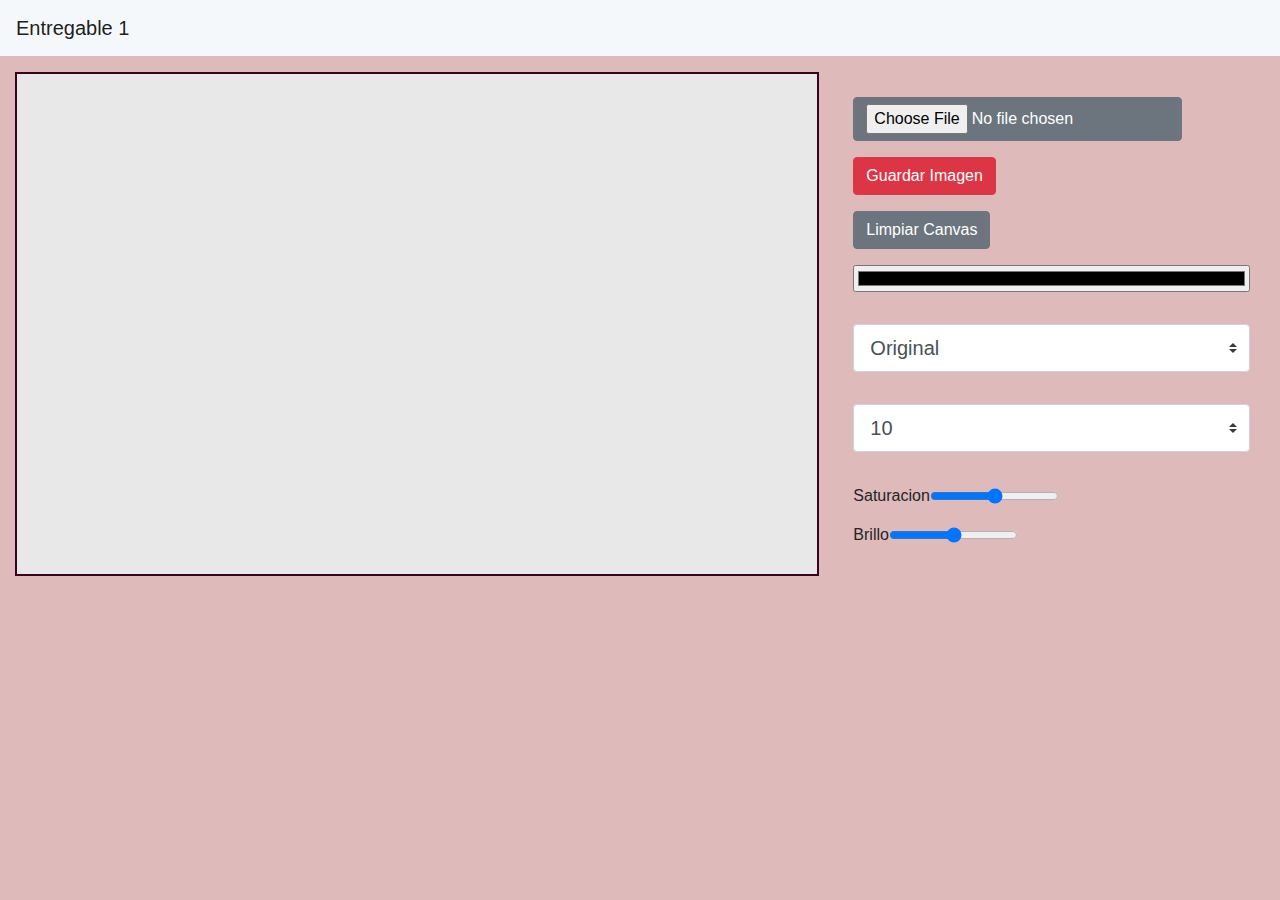
<file: TP1/index.html>
<!DOCTYPE html5>
<html lang="en">
<head>
    <meta charset="UTF-8">
    <meta name="viewport" content="width=device-width, initial-scale=1.0">
    <meta http-equiv="X-UA-Compatible" content="ie=edge">
    <title>Entregable 1</title>
    <link rel="stylesheet" href="https://stackpath.bootstrapcdn.com/bootstrap/4.5.2/css/bootstrap.min.css" integrity="sha384-JcKb8q3iqJ61gNV9KGb8thSsNjpSL0n8PARn9HuZOnIxN0hoP+VmmDGMN5t9UJ0Z" crossorigin="anonymous">
    <link rel="stylesheet" href="estilo.css">
</head>
<body>
    <nav class="navbar navbar-light" style="background-color: #f5f8fa;">
        <span class="navbar-brand mb-0 h1">Entregable 1</span>
    </nav>
    <div class="container-fluid">
        <div class="row">
            <div class="col-8">
                <canvas class = "canvas" id="myCanvas" width="500" height="500"></canvas>
                </canvas>
           </div>
    <div class="col-4 container-tools">
    <input class="row btn btn-secondary" id="input" type="file">
    <div class="row"> 
        <button class="btn btn-danger" id="btnGuardar" type="button">Guardar Imagen</button>
    </div>
   <div class="row"> 
    <button class="btn btn-secondary" id="btnLimpiar" type="button">Limpiar Canvas</button>
    </div>
    <input class="row input-group mb-3" id="inputColores" type="color">
    <select  class="row browser-default custom-select custom-select-lg mb-3" id="selectFiltro">
        <option selected value="original">Original</option>
        <option value="negativo">Negativo</option>
        <option value="escalaGrises">Grises</option>
        <option value="sepia">Sepia</option>
        <option value="binario">Binario</option>
        <option value="blur">Blur</option>
        </select>
        
    <select class="row browser-default custom-select custom-select-lg mb-3" id="selectPincel">
        <option value="8">8</option>
        <option selected value="10">10</option>
        <option value="12">12</option>
        <option value="14">14</option>
        <option value="16">16</option>
      </select>
      <div class="row">
      <span class="label label-default">Saturacion</span>
      <input type="range"  id="saturacion" min="0" max="255" value="128">
    </div>
      <div class="row">
      <span class="label label-default">Brillo</span>
      <input type="range"  id="brillo" min="0" max="255" value="128">
    </div>
</div>
</body>
<script src="https://code.jquery.com/jquery-3.5.1.slim.min.js" integrity="sha384-DfXdz2htPH0lsSSs5nCTpuj/zy4C+OGpamoFVy38MVBnE+IbbVYUew+OrCXaRkfj" crossorigin="anonymous"></script>
<script src="https://cdn.jsdelivr.net/npm/popper.js@1.16.1/dist/umd/popper.min.js" integrity="sha384-9/reFTGAW83EW2RDu2S0VKaIzap3H66lZH81PoYlFhbGU+6BZp6G7niu735Sk7lN" crossorigin="anonymous"></script>
<script src="https://stackpath.bootstrapcdn.com/bootstrap/4.5.2/js/bootstrap.min.js" integrity="sha384-B4gt1jrGC7Jh4AgTPSdUtOBvfO8shuf57BaghqFfPlYxofvL8/KUEfYiJOMMV+rV" crossorigin="anonymous"></script>
    <script src="javascript/controlImagen.js"></script>
    <script	src="javascript/controlDibujar.js">  </script>
    <script src="javascript/filtrosComplejos.js"></script>
    <script src="javascript/filtrosSimples.js"></script>
</html>
</file>
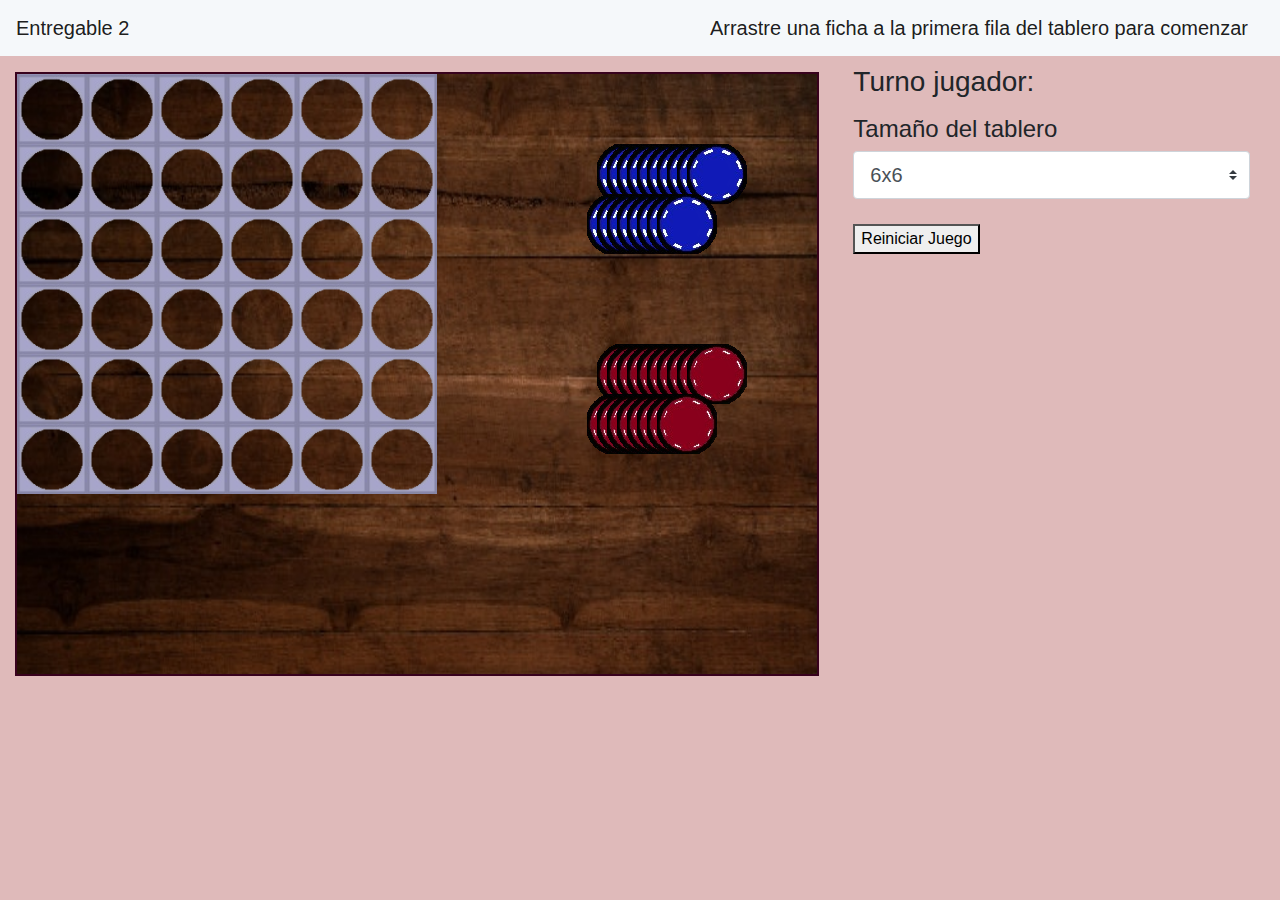
<file: TP2/index.html>
<!DOCTYPE html5>
<html lang="en">
<head>
    <meta charset="UTF-8">
    <meta name="viewport" content="width=device-width, initial-scale=1.0">
    <meta http-equiv="X-UA-Compatible" content="ie=edge">
    <title>Entregable 2</title>
    <link rel="stylesheet" href="https://stackpath.bootstrapcdn.com/bootstrap/4.5.2/css/bootstrap.min.css" integrity="sha384-JcKb8q3iqJ61gNV9KGb8thSsNjpSL0n8PARn9HuZOnIxN0hoP+VmmDGMN5t9UJ0Z" crossorigin="anonymous">
    <link rel="stylesheet" href="estilo.css">
</head>
<body>
    <nav class="navbar navbar-light" style="background-color: #f5f8fa;">
        <span class="navbar-brand mb-0 h1">Entregable 2</span>
        <span class="navbar-brand mb-0 h2">Arrastre una ficha a la primera fila del tablero para comenzar</span>
      
    </nav>
    <div class="container-fluid">
        <div class="row">
            <div class="col-8">
                <canvas class = "canvas" id="myCanvas" width="800" height="600"></canvas>
                </canvas>
           </div>
           <div class="col-4">
            <div class="row">
              <h3 class="container-tools" id="jugador">Turno jugador: </h3>
            </div>
              <div class="row">
              <h4 class="container-tools">Tamaño del tablero</h4>
            </div>
              <select class="row browser-default custom-select custom-select-lg mb-3" id="dimensionTablero">
                <option value="4">4x4</option>
                <option selected value="6">6x6</option>
                <option value="8">8x8</option>
              </select>
              <div class="row">
                <button class="container-tools" id="reiniciar">Reiniciar Juego</button>
                 </div>
           </div>

    </div>
    <img id="relleno" class="d-none" src="imagenes/relleno.png">
    <img id="fichaAzul" class="d-none" src="imagenes/fichaAzul.png">
    <img id="fichaRoja" class="d-none" src="imagenes/fichaRoja.png">
    <img id="fondo" class="d-none" src="imagenes/fondo.jpg">
</body>
<script src="https://code.jquery.com/jquery-3.5.1.slim.min.js" integrity="sha384-DfXdz2htPH0lsSSs5nCTpuj/zy4C+OGpamoFVy38MVBnE+IbbVYUew+OrCXaRkfj" crossorigin="anonymous"></script>
<script src="https://cdn.jsdelivr.net/npm/popper.js@1.16.1/dist/umd/popper.min.js" integrity="sha384-9/reFTGAW83EW2RDu2S0VKaIzap3H66lZH81PoYlFhbGU+6BZp6G7niu735Sk7lN" crossorigin="anonymous"></script>
<script src="https://stackpath.bootstrapcdn.com/bootstrap/4.5.2/js/bootstrap.min.js" integrity="sha384-B4gt1jrGC7Jh4AgTPSdUtOBvfO8shuf57BaghqFfPlYxofvL8/KUEfYiJOMMV+rV" crossorigin="anonymous"></script>
<script src="Ficha.js"></script>
<script src="Tablero.js"></script>
<script src="main.js"></script>

</html>
</file>
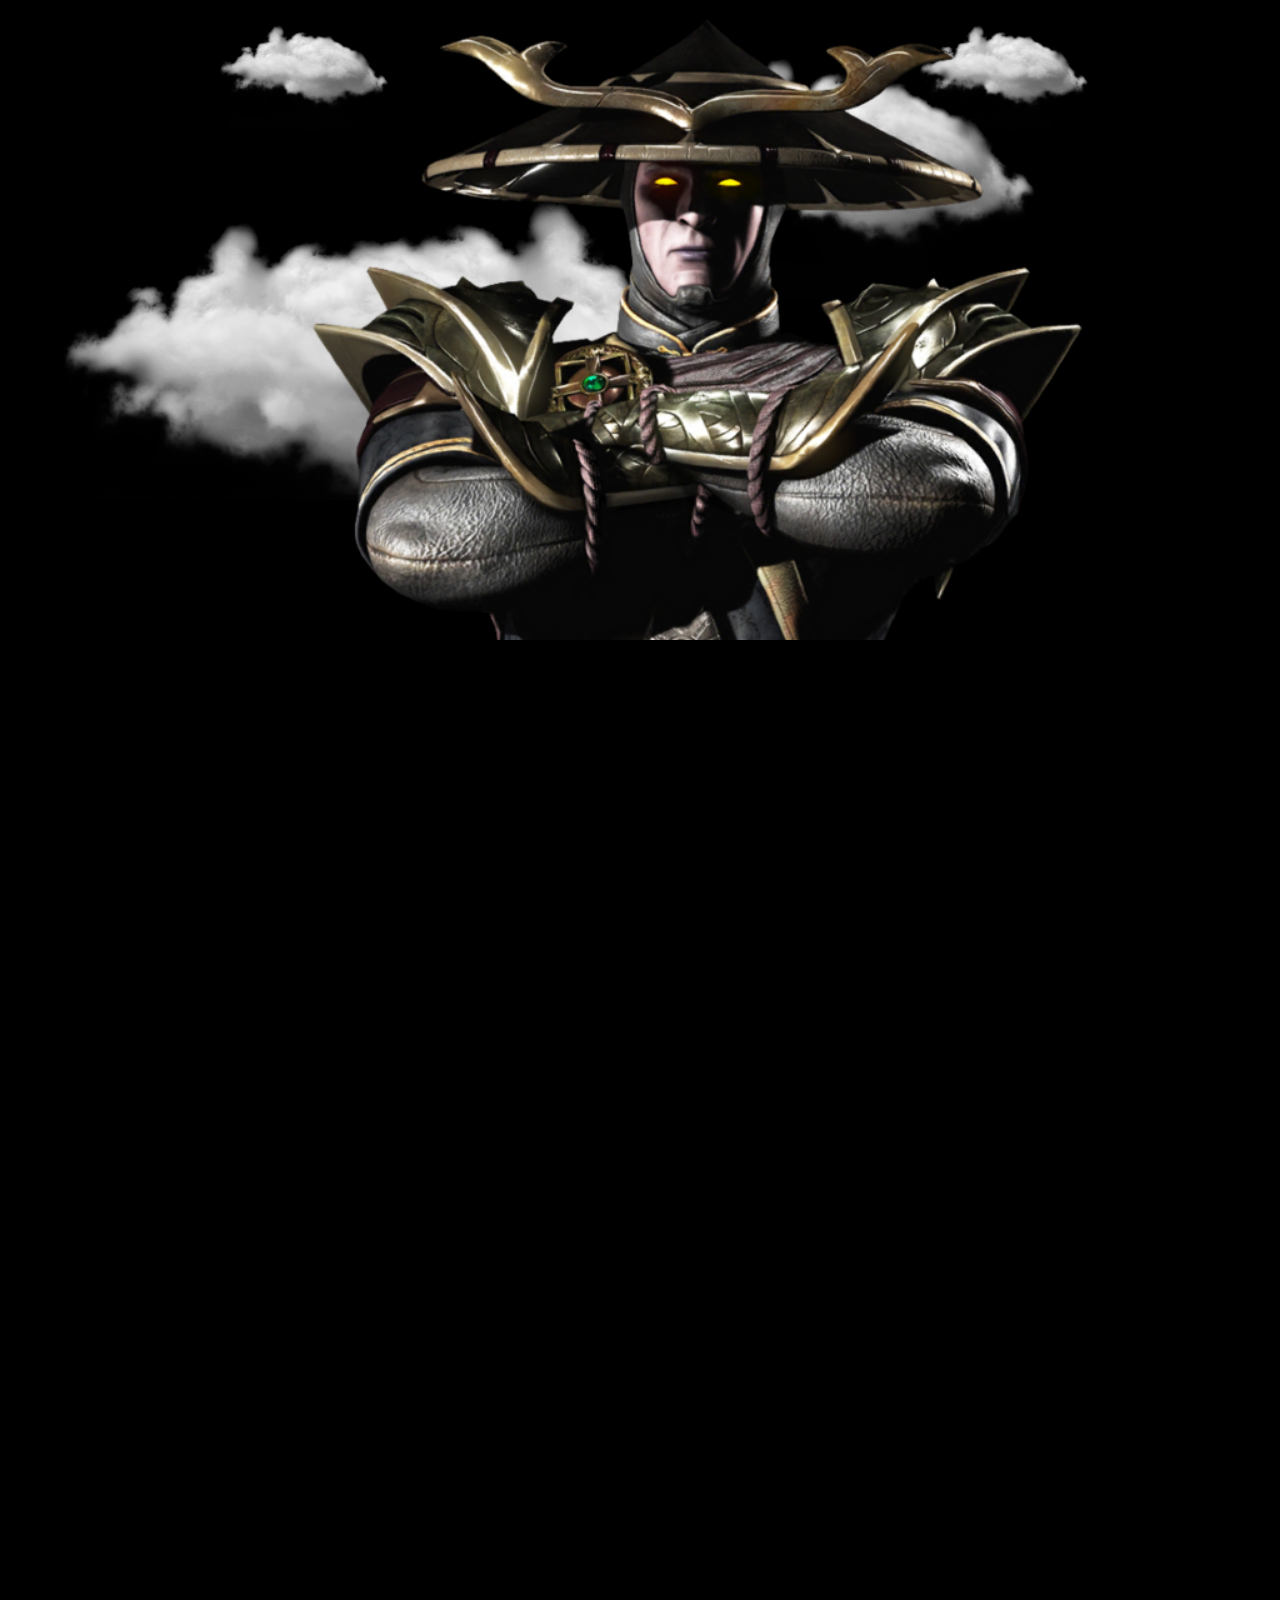
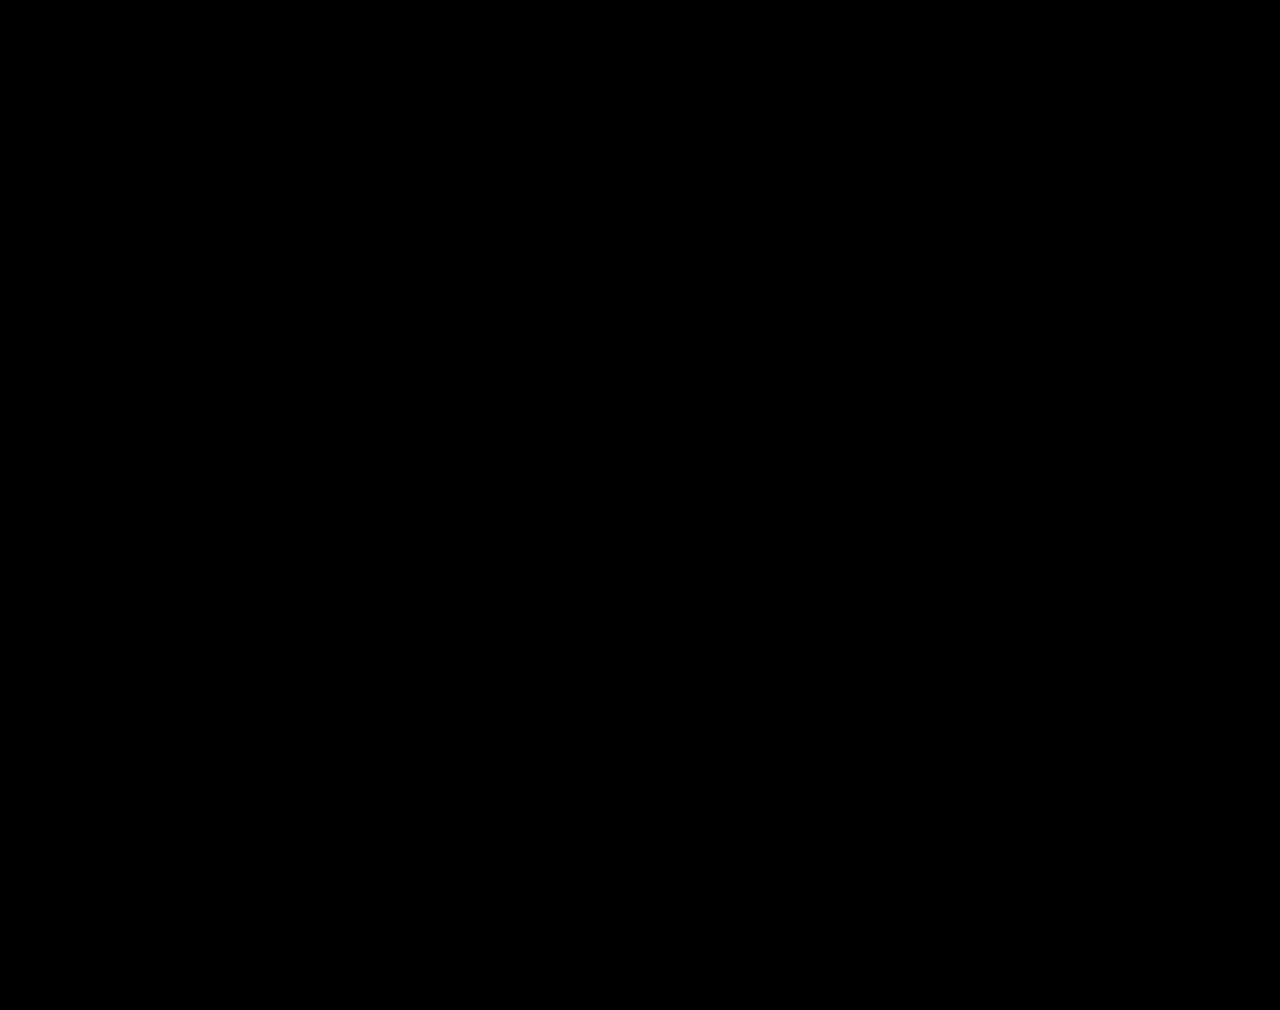
<file: TP3/index.html>
<!DOCTYPE html>
<html lang="en">
<head>
    <meta charset="UTF-8">
    <meta name="viewport" content="width=device-width, initial-scale=1.0">
    <link rel="stylesheet" href="estilo.css">
    
    <title>Entregable3</title>
</head>
<body>
  <section class="parallax">
    <div class="raiden"></div>
    <div class="nube1"></div>
    <div class="nube2"></div>
    <div class="nube3"></div>
    <div class="nube4"></div>
</div>
</section>

  <div class="pagina hidden">
  <header>
        <div class="menuHamburguesa">
        <input class="inputHamburguesa" type="checkbox" id="menu">
        <label class="labelHamburguesa" for="menu"> ☰ </label>
        <ul class="ulHamburguesa">
          <li class="liHamburguesa"><a href="index.html">HOME</a></li>
          <li class="liHamburguesa"><a href="eventos.html">EVENTOS</a></li>
          <li class="liHamburguesa"><a href="comentarios.html">COMENTARIOS</a></li>
          <li class="liHamburguesa"><a href="https://www.mortalkombat.com/">JUEGO</a></li>
          <li class="liHamburguesa"><a href="">TWITTER</a></li>
          <li class="liHamburguesa"><a href="">FACEBOOK</a></li>
          <li class="liHamburguesa"><a href="">YOUTUBE</a></li>
          <li class="liHamburguesa"><a href="">CONTACTO</a></li>     
        </ul>
  </header>

  <section class="carousel">
    <div class="mySlides fade">
      <img class="imagenEscena" src="imagenes/escena1.jpg">
    </div>
  
    <div class="mySlides fade">
      <img class="imagenEscena" src="imagenes/escena2.jpg">
    </div>
  
    <div class="mySlides fade">
      <img class="imagenEscena" src="imagenes/escena3.jpg">
    </div>
  
    <a class="prev-carousel" onclick="plusSlides(-1)">&#10094;</a>
    <a class="next-carousel" onclick="plusSlides(1)">&#10095;</a>
  </section>
  

<section class="personajes">
  <div class="flip cards">
    <div class="flip-1"></div>
    <img src="imagenes/Liu-Kang.jpg" class="flip-2">
  </div>
  <div class="flip cards">
    <div class="flip-1"></div>
    <img src="imagenes/Johnny-Cage.jpg" class="flip-2">
  </div>
  <div class="flip cards">
    <div class="flip-1"></div>
    <img src="imagenes/Rayden.jpg" class="flip-2">
    </div>
    <div class="flip cards">
      <div class="flip-1"></div>
      <img src="imagenes/Scorpion.jpg" class="flip-2">
      </div>
      <div class="flip cards">
        <div class="flip-1"></div>
        <img src="imagenes/Shang-Tsung.jpg" class="flip-2">
        </div>
        <div class="flip cards">
          <div class="flip-1"></div>
          <img src="imagenes/Sub-Zero.jpg" class="flip-2">
          </div>
         
</section>
 
<div class="subZeroMove"></div>
<div class="scorpionMove hidden"></div>



</div>
</body>
<script src="https://code.jquery.com/jquery-3.5.1.slim.min.js" integrity="sha384-DfXdz2htPH0lsSSs5nCTpuj/zy4C+OGpamoFVy38MVBnE+IbbVYUew+OrCXaRkfj" crossorigin="anonymous"></script>
<script src="https://cdn.jsdelivr.net/npm/popper.js@1.16.1/dist/umd/popper.min.js" integrity="sha384-9/reFTGAW83EW2RDu2S0VKaIzap3H66lZH81PoYlFhbGU+6BZp6G7niu735Sk7lN" crossorigin="anonymous"></script>
<script src="https://stackpath.bootstrapcdn.com/bootstrap/4.5.2/js/bootstrap.min.js" integrity="sha384-B4gt1jrGC7Jh4AgTPSdUtOBvfO8shuf57BaghqFfPlYxofvL8/KUEfYiJOMMV+rV" crossorigin="anonymous"></script>
<script src="javascript.js"></script>
<script src="js/countdown.js"></script>
<script src="js/carousel.js"></script>
</html>
</file>
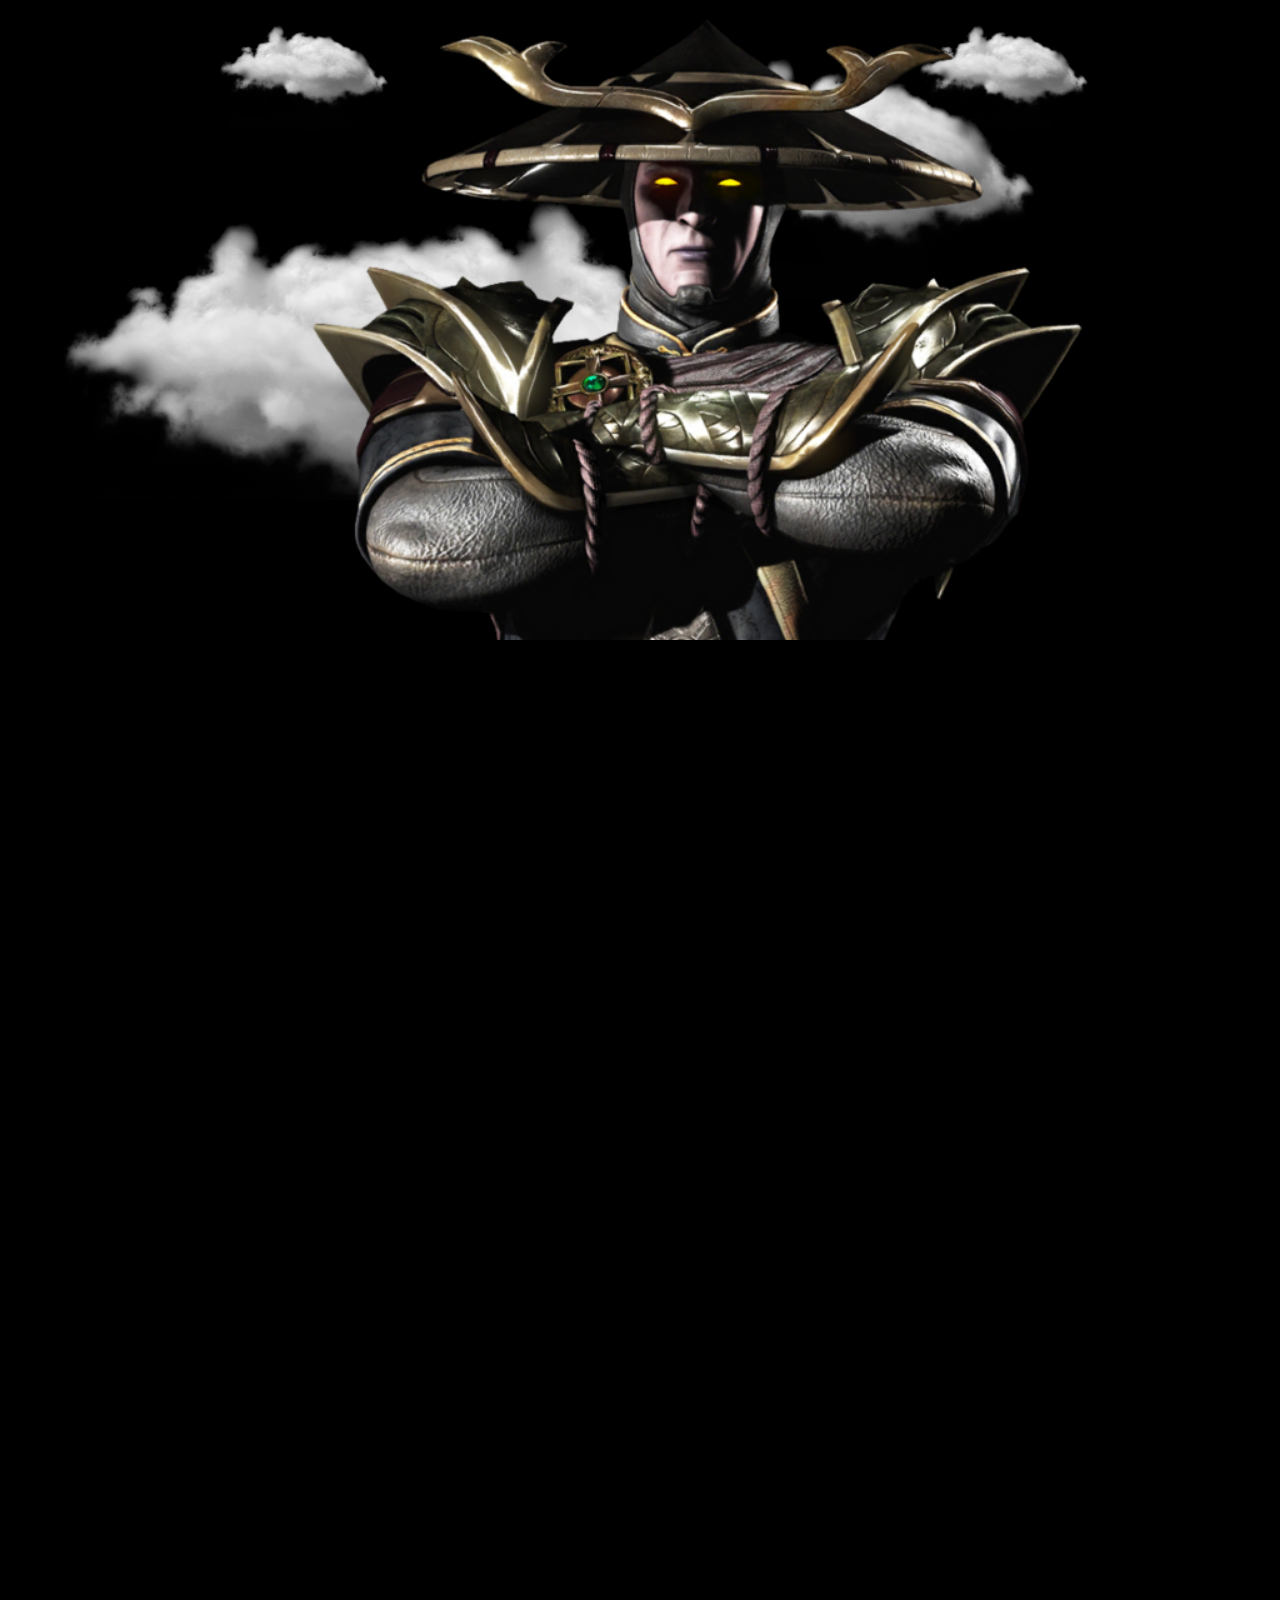
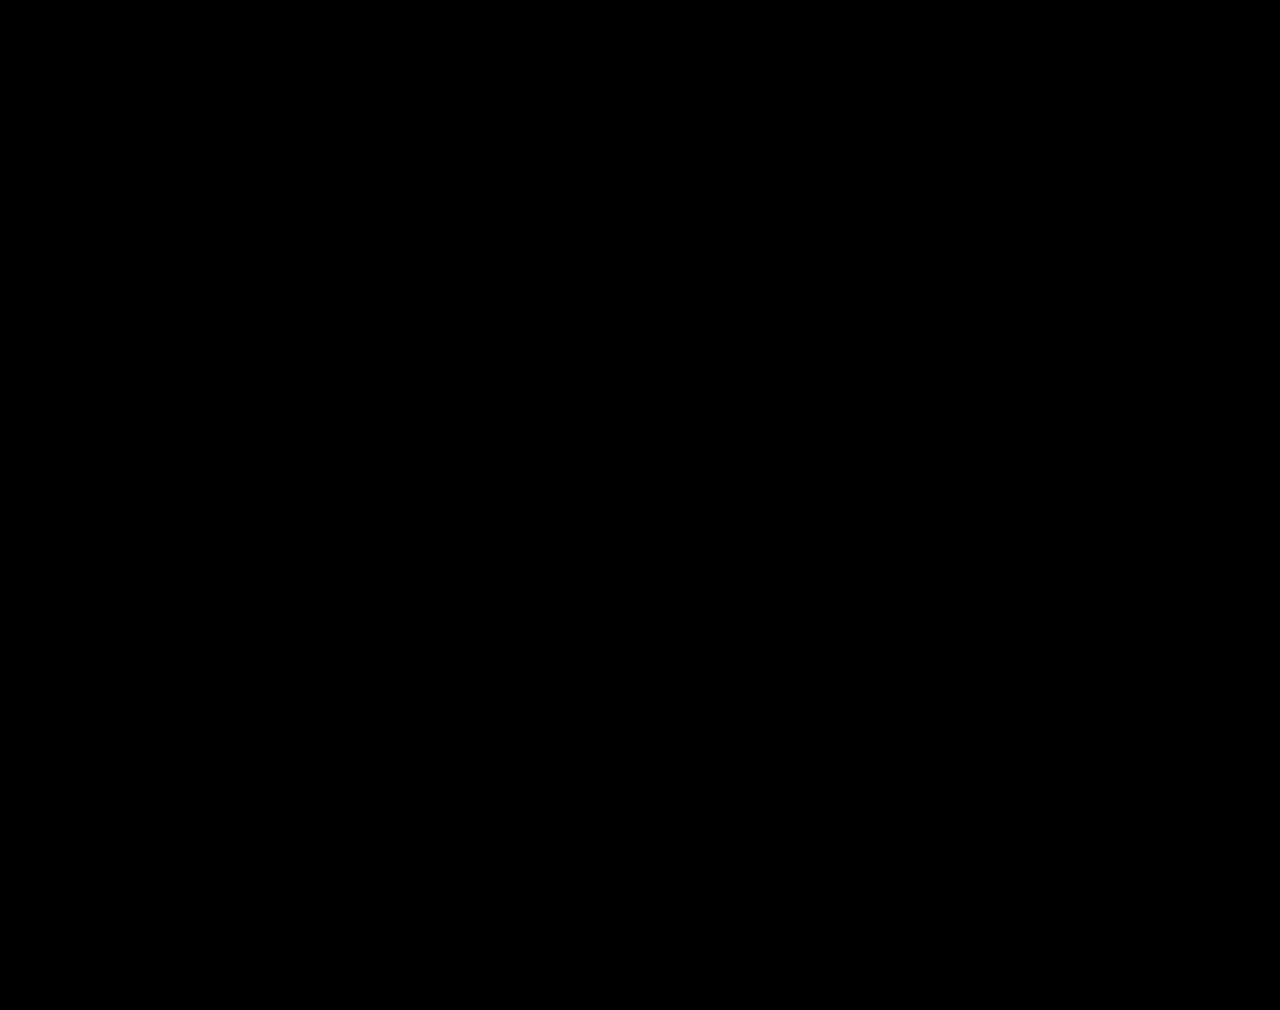
<file: TP3/eventos.html>
<!DOCTYPE html>
<html lang="en">
<head>
    <meta charset="UTF-8">
    <meta name="viewport" content="width=device-width, initial-scale=1.0">
    <link rel="stylesheet" href="estilo.css">

    <title>Entregable3</title>
</head>
<body>

    <section class="parallax">
        <div class="raiden"></div>
        <div class="nube1"></div>
        <div class="nube2"></div>
        <div class="nube3"></div>
        <div class="nube4"></div>
    </div>
    </section>

    <div class="pagina hidden">
        <h2 class="titulo-eventos">CALENDARIO DE EVENTOS</h2>
    <header>
            <div class="menuHamburguesa">
            <input class="inputHamburguesa" type="checkbox" id="menu">
            <label class="labelHamburguesa" for="menu"> ☰ </label>
            <ul class="ulHamburguesa">
                <li class="liHamburguesa"><a href="index.html">HOME</a></li>
                <li class="liHamburguesa"><a href="eventos.html">EVENTOS</a></li>
                <li class="liHamburguesa"><a href="comentarios.html">COMENTARIOS</a></li>
                <li class="liHamburguesa"><a href="https://www.mortalkombat.com/">JUEGO</a></li>
                <li class="liHamburguesa"><a href="">TWITTER</a></li>
                <li class="liHamburguesa"><a href="">FACEBOOK</a></li>
                <li class="liHamburguesa"><a href="">YOUTUBE</a></li>
                <li class="liHamburguesa"><a href="">CONTACTO</a></li>            
            </ul>
      </header>
    <section class="acordeon-container">
    <button class="acordeon">Conferencia de prensa</button>
    <div class="panel">
      <img class="imagenAcordeon" src="imagenes/conferencia.jpg">
      <p>Maecenas ut leo augue. Vestibulum convallis lobortis libero a convallis.</p>
    </div>
    
    <button class="acordeon">Anuncios</button>
    <div class="panel">
        <img class="imagenAcordeon" src="imagenes/anuncios.jpg">
      <p>Donec maximus, ante non posuere pellentesque, augue orci pellentesque purus, vel feugiat erat lectus id ligula. Duis blandit vitae nunc id pellentesque.</p>
    </div>
    
    <button class="acordeon">Charlas</button>
    <div class="panel">
        <img class="imagenAcordeon" src="imagenes/charlas.jpg">
      <p>Nullam laoreet faucibus suscipit. In diam leo, consectetur a aliquam a, viverra sed est. Curabitur placerat, augue sed congue blandit, justo enim vestibulum velit, eget pellentesque sem eros eget nisi</p>
    </div>
    <button class="acordeon">Autografos</button>
    <div class="panel">
      <img class="imagenAcordeon" src="imagenes/autografos.jpg">
      <p>Lorem ipsum dolor sit amet, consectetur adipiscing elit. Donec ac dapibus nunc. Suspendisse sodales urna at turpis venenatis congue. Fusce ut odio quam. Donec ac ligula elit.</p>
    </div>
</section>
</div>
</body>
<script src="https://code.jquery.com/jquery-3.5.1.slim.min.js" integrity="sha384-DfXdz2htPH0lsSSs5nCTpuj/zy4C+OGpamoFVy38MVBnE+IbbVYUew+OrCXaRkfj" crossorigin="anonymous"></script>
<script src="https://cdn.jsdelivr.net/npm/popper.js@1.16.1/dist/umd/popper.min.js" integrity="sha384-9/reFTGAW83EW2RDu2S0VKaIzap3H66lZH81PoYlFhbGU+6BZp6G7niu735Sk7lN" crossorigin="anonymous"></script>
<script src="https://stackpath.bootstrapcdn.com/bootstrap/4.5.2/js/bootstrap.min.js" integrity="sha384-B4gt1jrGC7Jh4AgTPSdUtOBvfO8shuf57BaghqFfPlYxofvL8/KUEfYiJOMMV+rV" crossorigin="anonymous"></script>
<script src="javascript.js"></script>
</html>
</file>
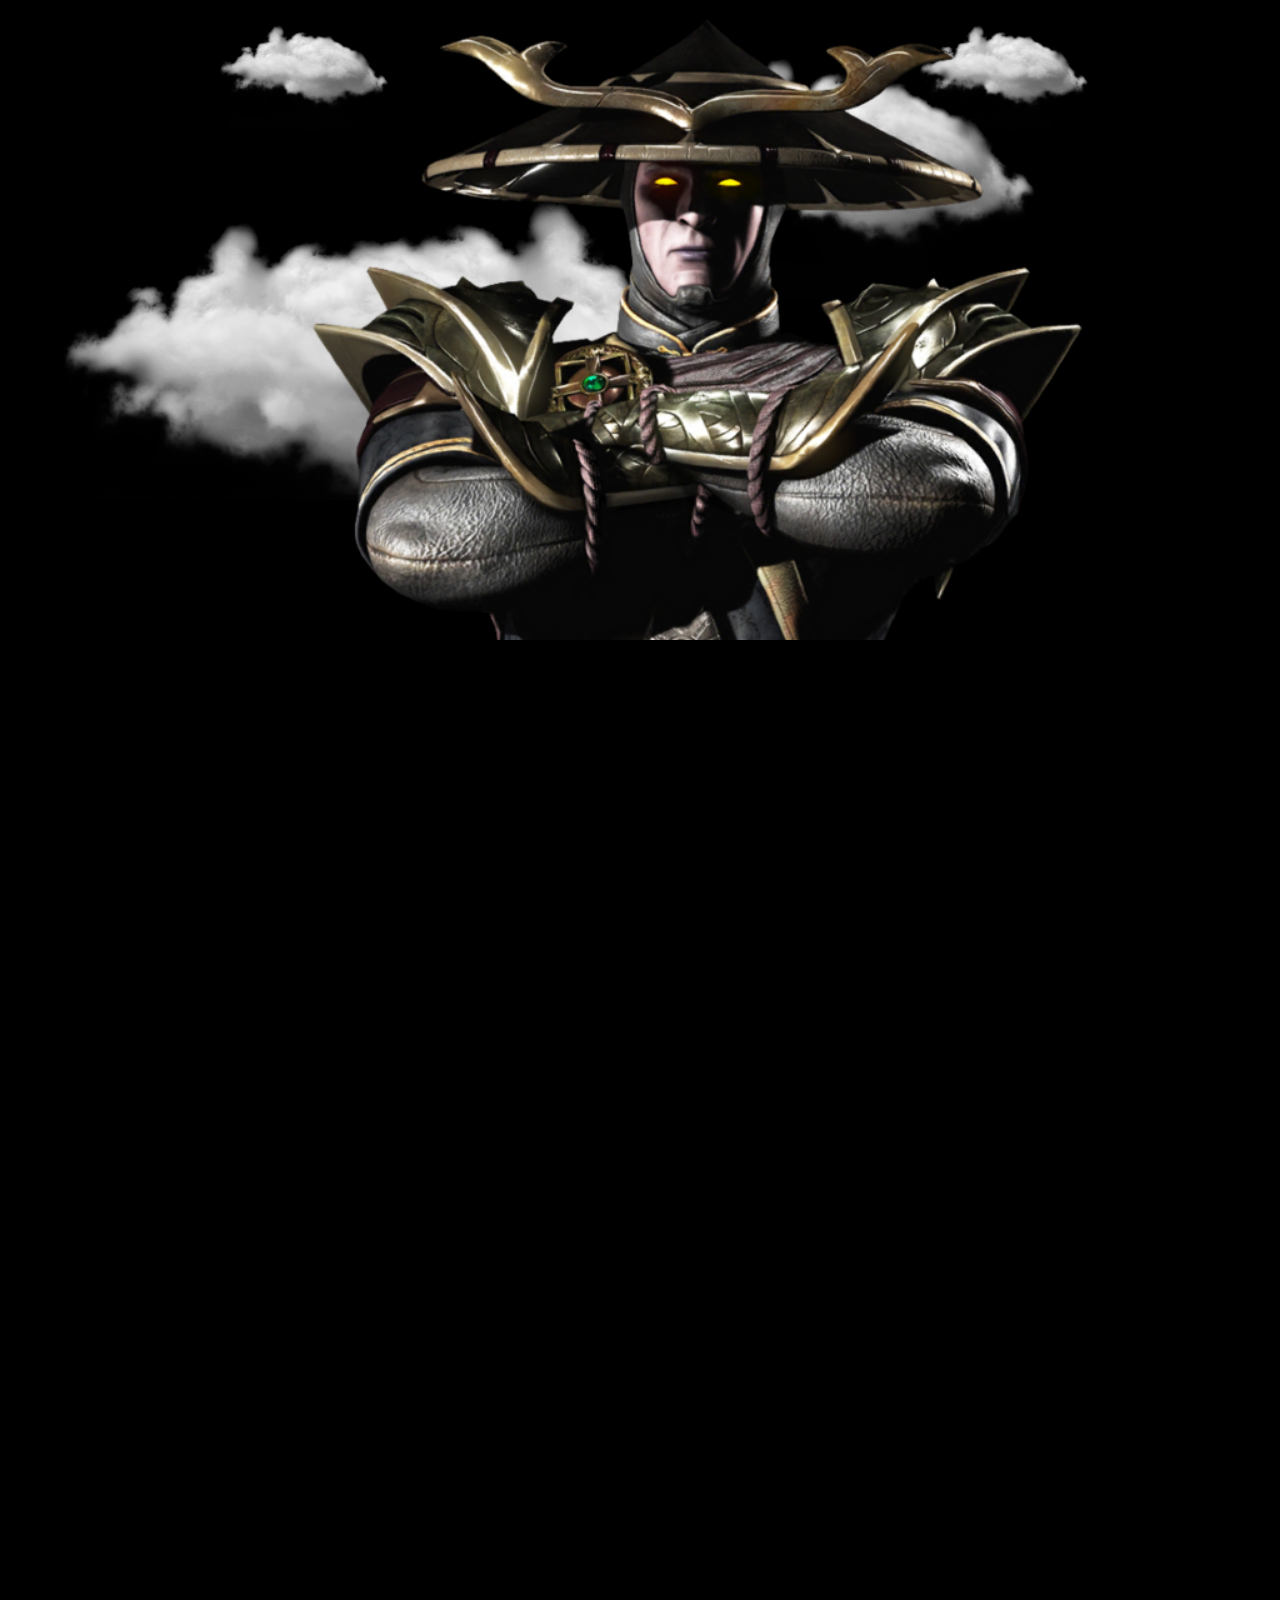
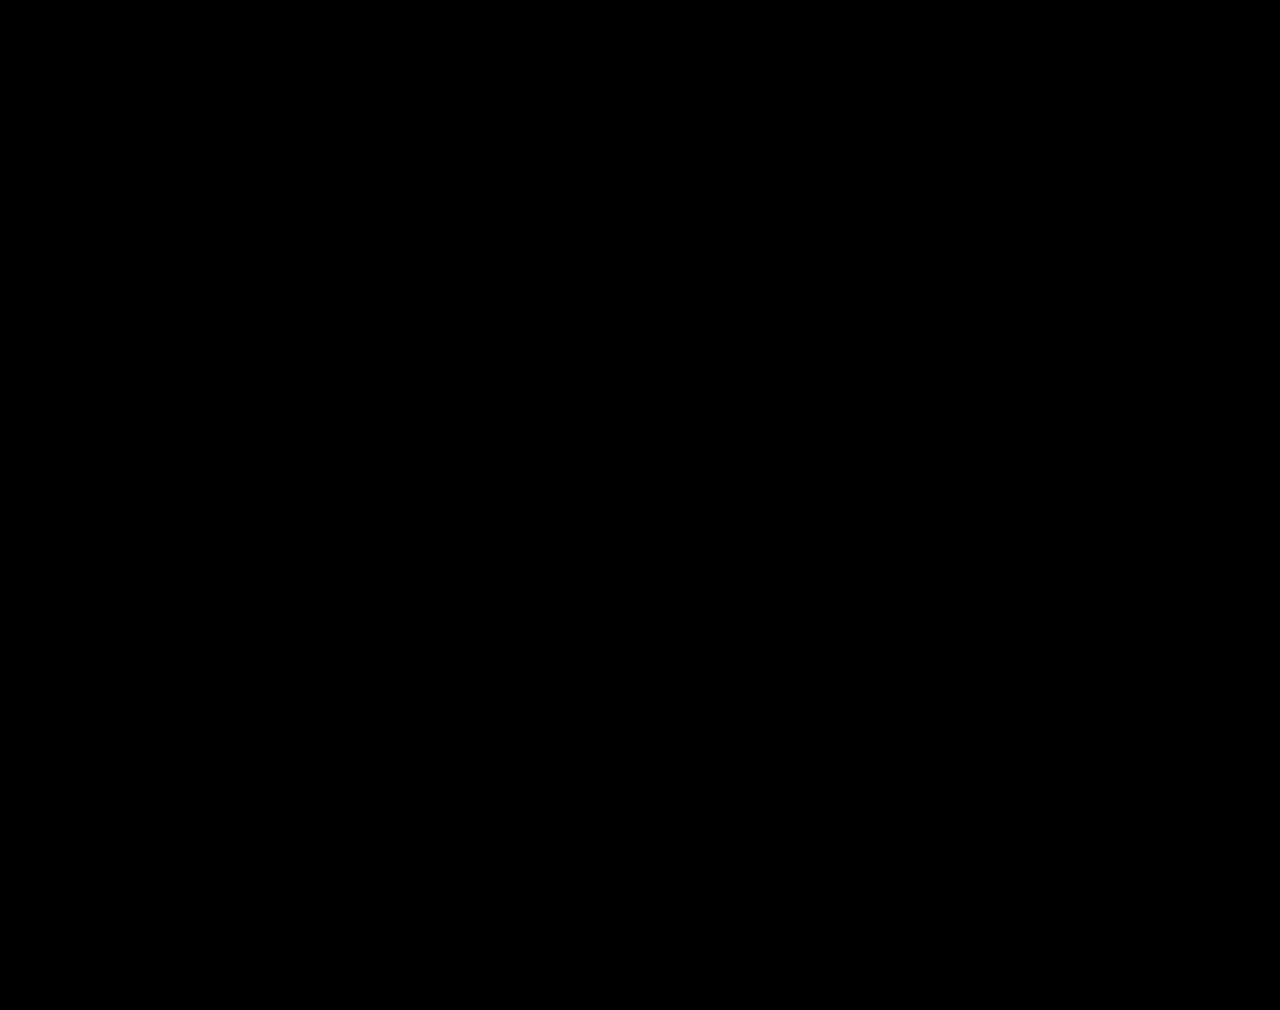
<file: TP3/home.html>
<!DOCTYPE html>
<html lang="en">
<head>
    <meta charset="UTF-8">
    <meta name="viewport" content="width=device-width, initial-scale=1.0">
    <link rel="stylesheet" href="estilo.css">
    
    <title>Entregable3</title>
</head>
<body>
  <section class="parallax">
    <div class="raiden"></div>
    <div class="nube1"></div>
    <div class="nube2"></div>
    <div class="nube3"></div>
    <div class="nube4"></div>
</div>
</section>

  <div class="pagina hidden">
  <header>
        <div class="menuHamburguesa">
        <input class="inputHamburguesa" type="checkbox" id="menu">
        <label class="labelHamburguesa" for="menu"> ☰ </label>
        <ul class="ulHamburguesa">
          <li class="liHamburguesa"><a href="home.html">HOME</a></li>
          <li class="liHamburguesa"><a href="eventos.html">EVENTOS</a></li>
          <li class="liHamburguesa"><a href="comentarios.html">COMENTARIOS</a></li>
          <li class="liHamburguesa"><a href="https://www.mortalkombat.com/">JUEGO</a></li>
          <li class="liHamburguesa"><a href="">TWITTER</a></li>
          <li class="liHamburguesa"><a href="">FACEBOOK</a></li>
          <li class="liHamburguesa"><a href="">YOUTUBE</a></li>
          <li class="liHamburguesa"><a href="">CONTACTO</a></li>     
        </ul>
  </header>

  <section class="carousel">
    <div class="mySlides fade">
      <img class="imagenEscena" src="imagenes/escena1.jpg">
    </div>
  
    <div class="mySlides fade">
      <img class="imagenEscena" src="imagenes/escena2.jpg">
    </div>
  
    <div class="mySlides fade">
      <img class="imagenEscena" src="imagenes/escena3.jpg">
    </div>
  
    <a class="prev-carousel" onclick="plusSlides(-1)">&#10094;</a>
    <a class="next-carousel" onclick="plusSlides(1)">&#10095;</a>
  </section>
  

<section class="personajes">
  <div class="flip cards">
    <div class="flip-1"></div>
    <img src="imagenes/Liu-Kang.jpg" class="flip-2">
  </div>
  <div class="flip cards">
    <div class="flip-1"></div>
    <img src="imagenes/Johnny-Cage.jpg" class="flip-2">
  </div>
  <div class="flip cards">
    <div class="flip-1"></div>
    <img src="imagenes/Rayden.jpg" class="flip-2">
    </div>
    <div class="flip cards">
      <div class="flip-1"></div>
      <img src="imagenes/Scorpion.jpg" class="flip-2">
      </div>
      <div class="flip cards">
        <div class="flip-1"></div>
        <img src="imagenes/Shang-Tsung.jpg" class="flip-2">
        </div>
        <div class="flip cards">
          <div class="flip-1"></div>
          <img src="imagenes/Sub-Zero.jpg" class="flip-2">
          </div>
         
</section>
 
<div class="subZeroMove"></div>
<div class="scorpionMove hidden"></div>



</div>
</body>
<script src="https://code.jquery.com/jquery-3.5.1.slim.min.js" integrity="sha384-DfXdz2htPH0lsSSs5nCTpuj/zy4C+OGpamoFVy38MVBnE+IbbVYUew+OrCXaRkfj" crossorigin="anonymous"></script>
<script src="https://cdn.jsdelivr.net/npm/popper.js@1.16.1/dist/umd/popper.min.js" integrity="sha384-9/reFTGAW83EW2RDu2S0VKaIzap3H66lZH81PoYlFhbGU+6BZp6G7niu735Sk7lN" crossorigin="anonymous"></script>
<script src="https://stackpath.bootstrapcdn.com/bootstrap/4.5.2/js/bootstrap.min.js" integrity="sha384-B4gt1jrGC7Jh4AgTPSdUtOBvfO8shuf57BaghqFfPlYxofvL8/KUEfYiJOMMV+rV" crossorigin="anonymous"></script>
<script src="javascript.js"></script>
<script src="js/countdown.js"></script>
<script src="js/carousel.js"></script>
</html>
</file>
<file: TP1/estilo.css>
body {
    background-color: #DFBABA;
}

.canvas {
    margin-top: 2%;
    border: solid 2px #38021d;
}

.container-tools {
    margin-top: 2%;
}

.container-tools>.row {
    margin-top: 4%;
}
</file>
<file: TP2/estilo.css>
body {
    background-color: #DFBABA;
}

.canvas {
    margin-top: 2%;
    border: solid 2px #38021d;
}

.container-tools {
    margin-top: 2%;
}

.container-tools>.row {
    margin-top: 4%;
}
</file>
<file: TP3/estilo.css>
/* PONER A LOS CONTAINER OVERFLOW HIDDEN*/

body{
  margin: 0;
  padding: 0;
  height: 290vh;
  background-attachment: fixed;
  background-color: black;
}

a{
  text-decoration: none;
  color: white;
}

.nav{
  position: absolute;
  display: inline-block;
  width: 100%;
  padding-left: 180px;
  height: 45px;
  padding-top: 12px;
  font-size: 20px;
  background-color: rgba(99, 7, 7, 0.856);
}

.nav a{
  position: relative;
  margin-left: 25px;
  font-weight: 800;
  font-family:'Franklin Gothic Medium', 'Arial Narrow', Arial, sans-serif;
}


.hidden {
  display: none;
}

canvas {
  width: 900px;
  height: 200px;
  display: block;
  position: relative;
  background: transparent;
  margin: 40px auto;
}

/* MENU HAMBURGUESA */

.menuHamburguesa{
  padding-top: 6px;
  display: inline-block;
  position: absolute;
  left: 40px;
  top: 0;
}

.ulHamburguesa{
  display: none;
}

.inputHamburguesa:checked  ~ .ulHamburguesa{
  display:block; 
}

.inputHamburguesa {
  display: none;
}

.labelHamburguesa {
  box-sizing: border-box;
  display: inline-block;
  border: 2px solid black;
  border-radius: 6px;
  width: 40px;
  height: 40px;
  line-height: 40px;
  font-weight: bold;
  text-align: center;
  user-select: none;
  background-color: rgba(99, 7, 7, 0.856);
  color: black;
}


.labelHamburguesa:hover{
  background: grey;
}

.inputHamburguesa:checked ~  .labelHamburguesa {
  background: lightgrey; 
}

.ulHamburguesa{
  margin-top:0;
  padding: 0;
  width: 300px;
}


.liHamburguesa {
  position: relative;
  display: block;
  background: #A90A18;;
  margin: 0;
  padding: 10px;
  list-style: none;
  border-bottom: 1px solid grey;
  z-index: 100;
}

.liHamburguesa:hover {
  filter: brightness(110%);
}

/* ELEMENTOS SCROLL */

.subZeroMove{
  background: url('imagenes/SubZeroMove.png');
  top: 1800px;
  width: 500px;
  height: 670px;
  position: absolute;
  z-index: 3;
  left: -420px;
}

.scorpionMove{
  background: url('imagenes/ScorpionMove.png');
  top: 1800px;
  height: 670px;
  width:  500px;
  position: absolute;
}


/* CARDS */

.personajes{
  position: absolute;
  top: 110vh;
  width: 100%;
  height: 100vh;
  z-index: 2;
}

.cards{
  position:absolute;
  transition: all 1s ease;
  transform: perspective(600px);
  transform-origin: 100% 50%;
  transform-style: preserve-3d;
  background: rgba(241, 6, 6, 0.4);
  width: 340px;
  height: 400px;
}

  .cards:hover{
  transform: perspective(600px) rotateY(-180deg) translateX(100%);
  }

.cards .flip-1,
.cards .flip-2{
width: 340px;
height: 400px;
position: absolute;
backface-visibility: hidden;
}

.cards .flip-1{
  background-image: url("imagenes/logo.png");
  background-repeat: no-repeat;
  background-size: 100% 100%;
}

.cards .flip-2{
  transform: rotateY(-180deg);
}

.personajes .cards:nth-child(1){
  top: 70px;
  left: 100px;
}

.personajes .cards:nth-child(2){
  top: 70px;
  left: 500px;
}
.personajes .cards:nth-child(3){
  top: 70px;
  left: 900px;
}
.personajes .cards:nth-child(4){
  top: 500px;
  left: 100px;
}
.personajes .cards:nth-child(5){
  top: 500px;
  left: 500px;
}
.personajes .cards:nth-child(6){
  top: 500px;
  left: 900px;
}

/* EVENTOS */

.acordeon-container{
  width: 50%;
  margin-top: 120px;
	margin-left: auto; 
	margin-right:auto;
}

.acordeon {
    background-color: rgba(241, 6, 6, 0.4);;
    color: rgb(8, 8, 8);
    cursor: pointer;
    padding: 18px;
	border: none;
    text-align: left;
    outline: none;
    font-size: 20px;
	transition: 0.4s;
	overflow: hidden;
	width: 100%;
  }
  
  .active, .acordeon:hover {
    background-color: #ccc;
  }
  
  .acordeon:after {
    content: '\002B';
    color: #777;
    font-weight: bold;
    float: right;
    margin-left: 5px;
  }
  
  .active:after {
    content: "\2212";
  }
  
  .panel {
    padding: 0 18px;
    background-color: #951925;
    max-height: 0;
    overflow: hidden;
	transition: max-height 0.2s ease-out;
  }
	
  p{
	font-size: 18px; 
  }

  .titulo-eventos{
	font-size: 48px; 
	color: white;
	text-align: center;
  }
	
  .imagenAcordeon {
			width: 250px;
			height:250px;
			left: 5px;
			top: 5px;
			background-size: 300px 300px;
			background-position: center center;
			z-index: 2;
			transition: .5s cubic-bezier(.5,.03,.41,1);
		}

		.imagenAcordeon:hover {
			transform: translate(15px, 15px);
			transition: .5s cubic-bezier(.5,.03,.41,1);
    }
    
/* CAROUSEL */ 
.carousel {
  max-width: 1000px;
  top: 57px;
  height: 600px;
  position: relative;
  margin: auto;
}

.mySlides {
  display: none;
}

.imagenEscena {
	width: 100%;
}

.prev-carousel, .next-carousel {
  position: absolute;
  top: 50%;
  width: auto;
  margin-top: -22px;
  padding: 16px;
  color: #A90A18;
  font-weight: bold;
  font-size: 22px;
  transition: 0.8s linear;
  border-radius: 0 5px 5px 0;
  user-select: none;
}

.next-carousel {
  right: 0;
  border-radius: 3px 0 0 3px;
}

.prev-carousel:hover, .next-carousel:hover {
  background-color: rgba(0,0,0,0.8);
}

.active, .dot:hover {
  background-color: #717171;
}

.fade {
  -webkit-animation-name: fade;
  -webkit-animation-duration: 2s;
  animation-name: fade;
  animation-duration: 2s;
}

@-webkit-keyframes fade {
  from {opacity: .4}
  to {opacity: 1}
}

@keyframes fade {
  from {opacity: .4}
  to {opacity: 1}
}


/* COMENTARIOS */

.comentarios{
  width: 50%;
  text-align: center;
  height: 300px;
  width: 800px;
  left: 250px;
  top: 150px;
  overflow: hidden;
  position: absolute;
}

label {
  color:rgba(241, 6, 6, 0.4);
  font-family: Arial, Helvetica, sans-serif;
  font-size: 20px;
}

.input-comentarios{
  background-color: black;
  color:rgba(241, 6, 6, 0.4);
  font-family: Arial, Helvetica, sans-serif;
  font-size: 20px;
  transition: font-size .5s linear;
  outline: none;
}

.input-comentarios:focus{
  font-size: x-large;
}

.btnEnviar{
  background-color: rgba(241, 6, 6, 0.4);
  color:black;
  font-family: Arial, Helvetica, sans-serif;
  font-size: 20px;
  
}

.clickeado{
  animation: pintar 2s linear;
  color:black;
    background-color: green;
}

@keyframes pintar {
  0% {
    color:rgba(241, 6, 6, 0.4);
    background-color: black
  }
  100% {
    color:black;
    background-color: green;
  }
}


.creador {
  height: 500px;
  width: 500px;
  position: absolute;
  background-size: cover;
  background-image: url('imagenes/comentariosEnvitar.png');
 top: 100px;
 left: -500px;
}

.movimiento {
  animation: mover 2s linear;
  left: 0px;
  top: 200px
}

@keyframes mover {
  0% {
    top: 500px;
    left: -500px;
  }
  100% {
    left: 0px;
    top: 200px
  }
}

/* PARALLAX */

.parallax {
  position: absolute;
  width: 1300px;
  height: 800px;
}

.raiden {
  position: absolute;
  width: 800px;
  height: 640px;
  background-image: url('imagenes/Raiden.png');
  background-size: cover;
  left: 300px;
}
.raiden {
  position: absolute;
  width: 800px;
  height: 640px;
  background-image: url('imagenes/Raiden.png');
  background-size: cover;
  left: 300px;

}
/* Nube grande */
.nube1 { 
  position: absolute;
  width: 700px;
  height: 300px;
  top: 200px;
  left: 50px;
  background-image: url('imagenes/nube1.png');
  background-size: cover;
  z-index: -1;
  animation: movernube 100s linear infinite;
}

.nube2 {
  position: absolute;
  width: 200px;
  height: 130px;
  background-image: url('imagenes/nube4.png');
  background-size: cover;
  left: 200px;
  z-index: -1;
  animation: movernube 40s linear infinite;
}

/* Nube mediana */
.nube3 {
  position: absolute;
  width: 462px;
  height: 300px;
  background-image: url('imagenes/nube3.png');
  background-size: cover;
  left: 600px;
  z-index: -1;
  animation: movernube 60s linear infinite;
}


/* Nube chica 2*/
.nube4 {
  position: absolute;
  width: 200px;
  height: 130px;
  background-image: url('imagenes/nube4.png');
  background-size: cover;
  left: 900px;
  z-index: -1;
  animation: movernube 40s linear infinite;
}

@keyframes movernube {
  0% {
    transform: translateX(0);
}

50% {
    transform: translateX(90vw);
}

100% {
    transform: translateX(0);
}
}
</file>
